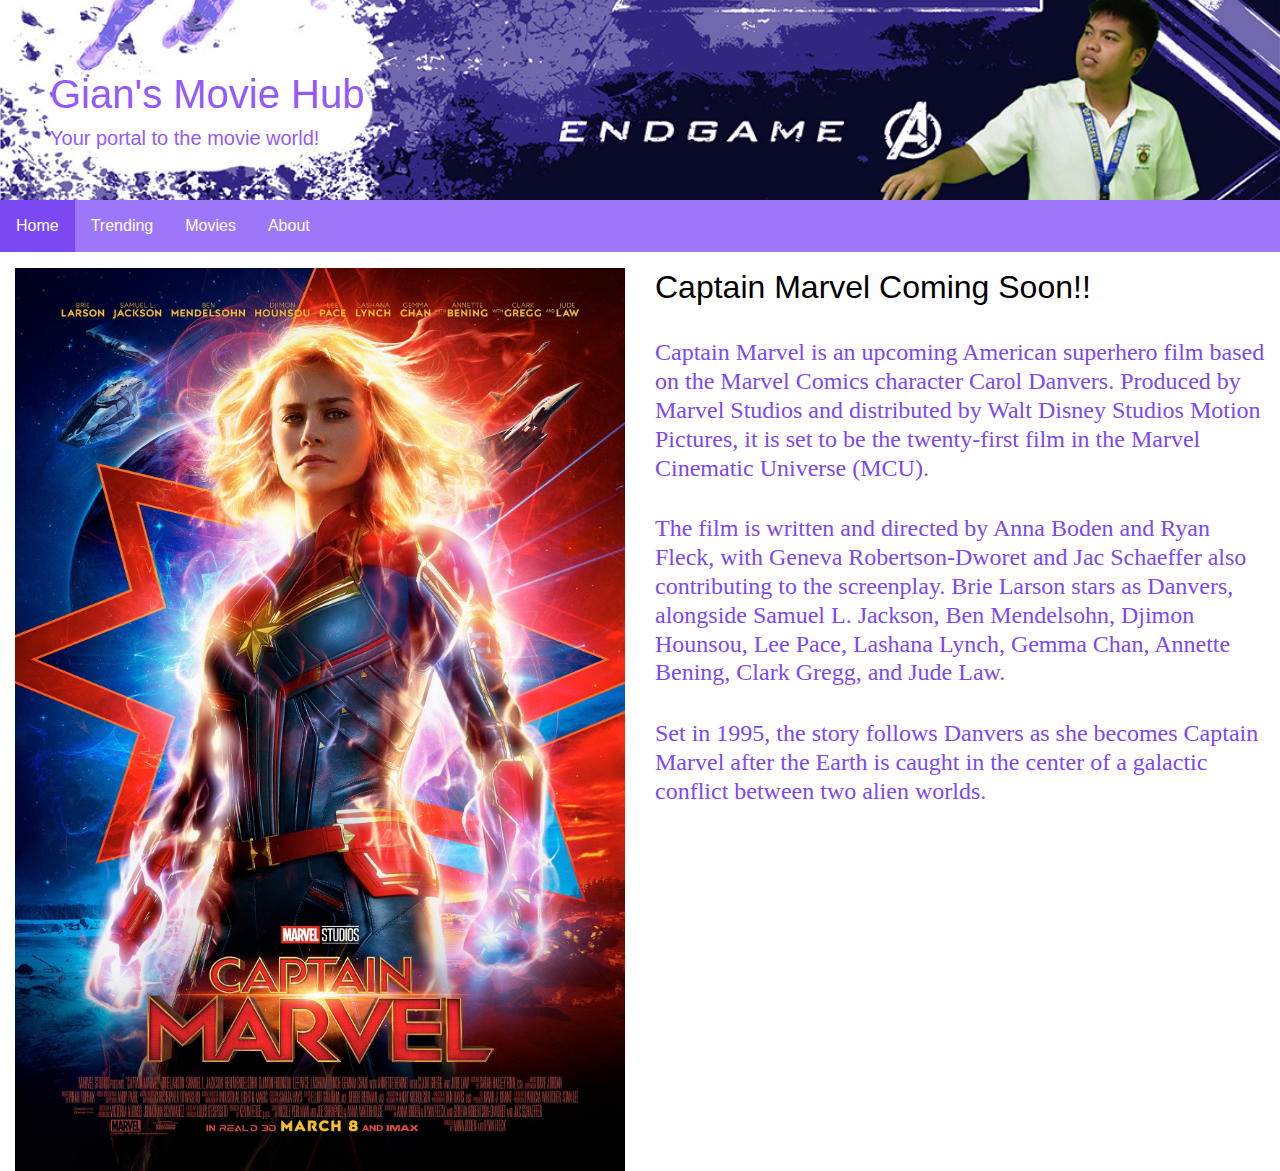
<file: index.html>
<!DOCTYPE html>
<html>
<head>
    <meta charset="utf-8">
    <meta name="viewport" content="width=device-width, initial-scale=1">
    <link rel="stylesheet" type="text/css" href="css/click.css">
    <link rel="stylesheet" href="https://maxcdn.bootstrapcdn.com/bootstrap/4.0.0/css/bootstrap.min.css" integrity="sha384-Gn5384xqQ1aoWXA+058RXPxPg6fy4IWvTNh0E263XmFcJlSAwiGgFAW/dAiS6JXm" crossorigin="anonymous">
    <script src="https://ajax.googleapis.com/ajax/libs/jquery/3.3.1/jquery.min.js"></script>
    <script src="https://cdnjs.cloudflare.com/ajax/libs/popper.js/1.14.6/umd/popper.min.js"></script>
    <script src="https://maxcdn.bootstrapcdn.com/bootstrap/4.2.1/js/bootstrap.min.js"></script>

</head>
<body>
    <div class="container-fluid gianbanner">
        <div class="bannertext">
            <h1>Gian's Movie Hub</h1>
            <h5>Your portal to the movie world!</h5>
        </div>
    </div>

    <ul>
      <li><a class="active" href="index.html">Home</a></li>
      <li><a href="trending.html">Trending</a></li>
      <li><a href="movies.html">Movies</a></li>
      <li><a href="about.html">About</a></li>
    </ul>
    
    <div class="container-fluid">
        <div class="row">
            <div class="col-6">
                <img id="img1" src="assets/images/cptnmrvl.jpeg">
            </div>
            <div class="col-6">
                <h2><a id="link" href="https://www.comingsoon.net/movie/captain-marvel-2019"><span title="Click to see more info">Captain Marvel Coming Soon!!</span></a></h2>
                <br>
                <h4 id="text">Captain Marvel is an upcoming American superhero film based on the Marvel Comics character Carol Danvers. Produced by Marvel Studios and distributed by Walt Disney Studios Motion Pictures, it is set to be the twenty-first film in the Marvel Cinematic Universe (MCU). </h4>
                <br>
                <h4 id="text">The film is written and directed by Anna Boden and Ryan Fleck, with Geneva Robertson-Dworet and Jac Schaeffer also contributing to the screenplay. Brie Larson stars as Danvers, alongside Samuel L. Jackson, Ben Mendelsohn, Djimon Hounsou, Lee Pace, Lashana Lynch, Gemma Chan, Annette Bening, Clark Gregg, and Jude Law.</h4>
                <br>
                <h4 id="text">Set in 1995, the story follows Danvers as she becomes Captain Marvel after the Earth is caught in the center of a galactic conflict between two alien worlds.</h4>
            </div>
        </div>
    </div>

</body>
</html>
</file>
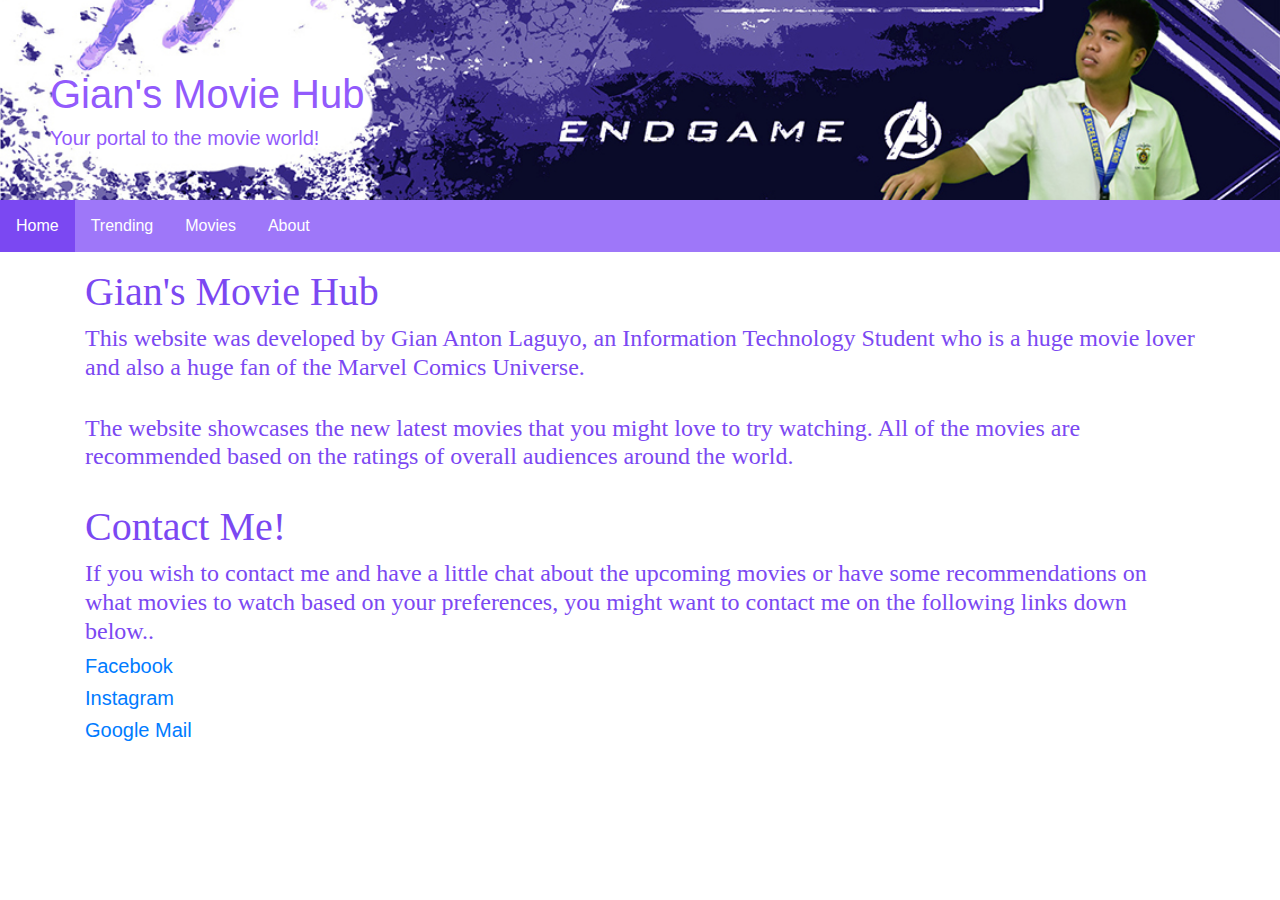
<file: about.html>
<!DOCTYPE html>
<html>
<head>
    <meta charset="utf-8">
    <meta name="viewport" content="width=device-width, initial-scale=1">
    <link rel="stylesheet" type="text/css" href="css/click.css">
    <link rel="stylesheet" href="https://maxcdn.bootstrapcdn.com/bootstrap/4.0.0/css/bootstrap.min.css" integrity="sha384-Gn5384xqQ1aoWXA+058RXPxPg6fy4IWvTNh0E263XmFcJlSAwiGgFAW/dAiS6JXm" crossorigin="anonymous">
    <script src="https://ajax.googleapis.com/ajax/libs/jquery/3.3.1/jquery.min.js"></script>
    <script src="https://cdnjs.cloudflare.com/ajax/libs/popper.js/1.14.6/umd/popper.min.js"></script>
    <script src="https://maxcdn.bootstrapcdn.com/bootstrap/4.2.1/js/bootstrap.min.js"></script>

</head>
<body>
    <div class="container-fluid gianbanner">
        <div class="bannertext">
            <h1>Gian's Movie Hub</h1>
            <h5>Your portal to the movie world!</h5>
        </div>
    </div>

    <ul>
      <li><a class="active" href="index.html">Home</a></li>
      <li><a href="trending.html">Trending</a></li>
      <li><a href="movies.html">Movies</a></li>
      <li><a href="about.html">About</a></li>
    </ul>
    <div class="container">
        <h1 id="text">Gian's Movie Hub</h1>
        <h4 id="text">This website was developed by Gian Anton Laguyo, an Information Technology Student who is a huge movie lover and also a huge fan of the Marvel Comics Universe.</h4>
        <br>
        <h4 id="text">The website showcases the new latest movies that you might love to try watching. All of the movies are recommended based on the ratings of overall audiences around the world.</h4>
        <br>
    </div>
    <div class="container">
        <h1 id="text">Contact Me!</h1>
        <h4 id="text">If you wish to contact me and have a little chat about the upcoming movies or have some recommendations on what movies to watch based on your preferences, you might want to contact me on the following links down below..</h4>
            <h5 id="link"><a href="https://www.facebook.com/gianantonlaguyo99">Facebook</a></h5>
            <h5 id="link"><a href="https://www.instagram.com/gianantonlaguyo">Instagram</a></h5>
            <h5 id="link"><a href="gianantonlaguyo@gmail.com">Google Mail</a></h5>
        
    </div>
</body>
</html>
</file>
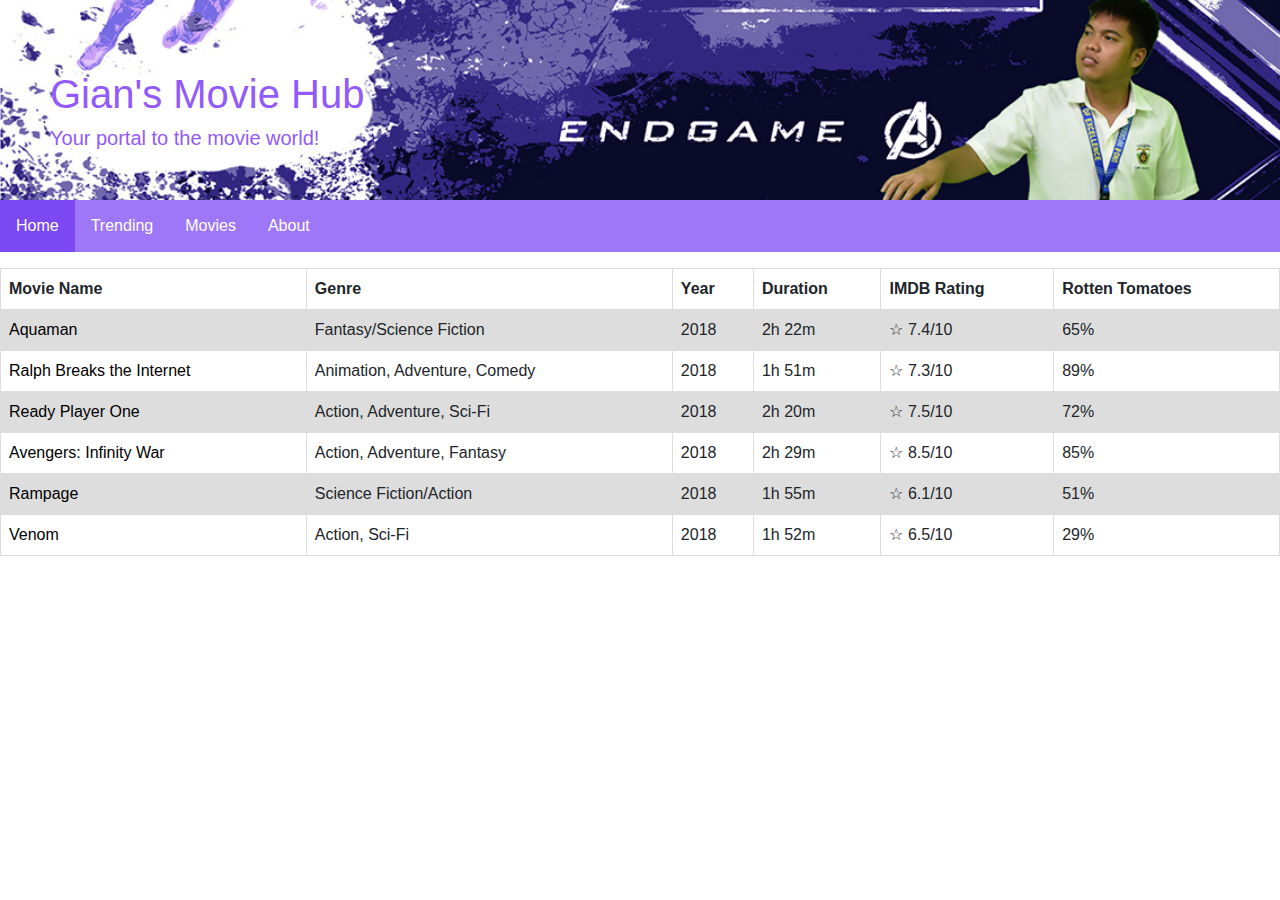
<file: movies.html>
<!DOCTYPE html>
<html>
<head>
    <meta charset="utf-8">
    <meta name="viewport" content="width=device-width, initial-scale=1">
    <link rel="stylesheet" type="text/css" href="css/click.css">
    <link rel="stylesheet" href="https://maxcdn.bootstrapcdn.com/bootstrap/4.0.0/css/bootstrap.min.css" integrity="sha384-Gn5384xqQ1aoWXA+058RXPxPg6fy4IWvTNh0E263XmFcJlSAwiGgFAW/dAiS6JXm" crossorigin="anonymous">
    <script src="https://ajax.googleapis.com/ajax/libs/jquery/3.3.1/jquery.min.js"></script>
    <script src="https://cdnjs.cloudflare.com/ajax/libs/popper.js/1.14.6/umd/popper.min.js"></script>
    <script src="https://maxcdn.bootstrapcdn.com/bootstrap/4.2.1/js/bootstrap.min.js"></script>

</head>
<body>
    <div class="container-fluid gianbanner">
        <div class="bannertext">
            <h1>Gian's Movie Hub</h1>
            <h5>Your portal to the movie world!</h5>
        </div>
    </div>

    <ul>
      <li><a class="active" href="index.html">Home</a></li>
      <li><a href="trending.html">Trending</a></li>
      <li><a href="movies.html">Movies</a></li>
      <li><a href="about.html">About</a></li>
    </ul>
    <div class="container-fluid">
        <div class="row">
            <table>
              <tr>
                <th>Movie Name</th>
                <th>Genre</th>
                <th>Year</th>
                <th>Duration</th>
                <th>IMDB Rating</th>
                <th>Rotten Tomatoes</th>
              </tr>
              <tr>
                <td><span title="Click to watch or download"><a id="link" href="http://dl8.heyserver.in/film/2019-1/Aqua.man.2018.720p.hd.rp.x265.HEVC.mkv">Aquaman</a></span></td>
                <td>Fantasy/Science Fiction</td>
                <td>2018</td>
                <td>2h 22m</td>
                <td>&#9734; 7.4/10</td>
                <td>65%</td>
              </tr>
              <tr>
                <td><span title="Click to watch or download"><a id="link" href="http://dl8.heyserver.in/film/2019-1/Ralph.Breaks.the.Internet.2018.Dubbed.Audio.mka">Ralph Breaks the Internet</a></span></td>
                <td>Animation, Adventure, Comedy</td>
                <td>2018</td>
                <td>1h 51m</td>
                <td>&#9734; 7.3/10</td>
                <td>89%</td>
              </tr>
              <tr>
                 <td><span title="Click to watch or download"><a id="link" href="http://dl8.heyserver.in/film/2019-1/Ralph.Breaks.the.Internet.2018.Dubbed.Audio.mka">Ready Player One</a></span></td>
                <td> Action, Adventure, Sci-Fi</td>
                <td>2018</td>
                <td>2h 20m</td>
                <td>&#9734; 7.5/10</td>
                <td>72%</td>
              </tr>
              <tr>
                 <td><span title="Click to watch or download"><a id="link" href="http://dl8.heyserver.in/film/2018-7/Avengers.Infinity.War.2018.Full.HD.1080p.BluRay.x264.Replica.mkv">Avengers: Infinity War</a></span></td>
                <td>Action, Adventure, Fantasy</td>
                <td>2018</td>
                <td>2h 29m</td>
                <td>&#9734; 8.5/10</td>
                <td>85%</td>
              </tr>
              <tr>
                <td><span title="Click to watch or download"><a id="link" href="http://dl8.heyserver.in/film/2018-6/Rampage.2018.720p.BluRay.MkvCage.mkv">Rampage</a></span></td>
                <td>Science Fiction/Action</td>
                <td>2018</td>
                <td>1h 55m</td>
                <td>&#9734; 6.1/10</td>
                <td>51%</td>
              </tr>
              <tr>
                <td><span title="Click to watch or download"><a id="link" href="http://dl8.heyserver.in/film/2019-1/Aqua.man.2018.720p.hd.rp.x265.HEVC.mkv">Venom</a></span></td>
                <td>Action, Sci-Fi</td>
                <td>2018</td>
                <td>1h 52m</td>
                <td>&#9734; 6.5/10</td>
                <td>29%</td>
              </tr>
            </table>
        </div>
    </div>
</body>
</html>
</file>
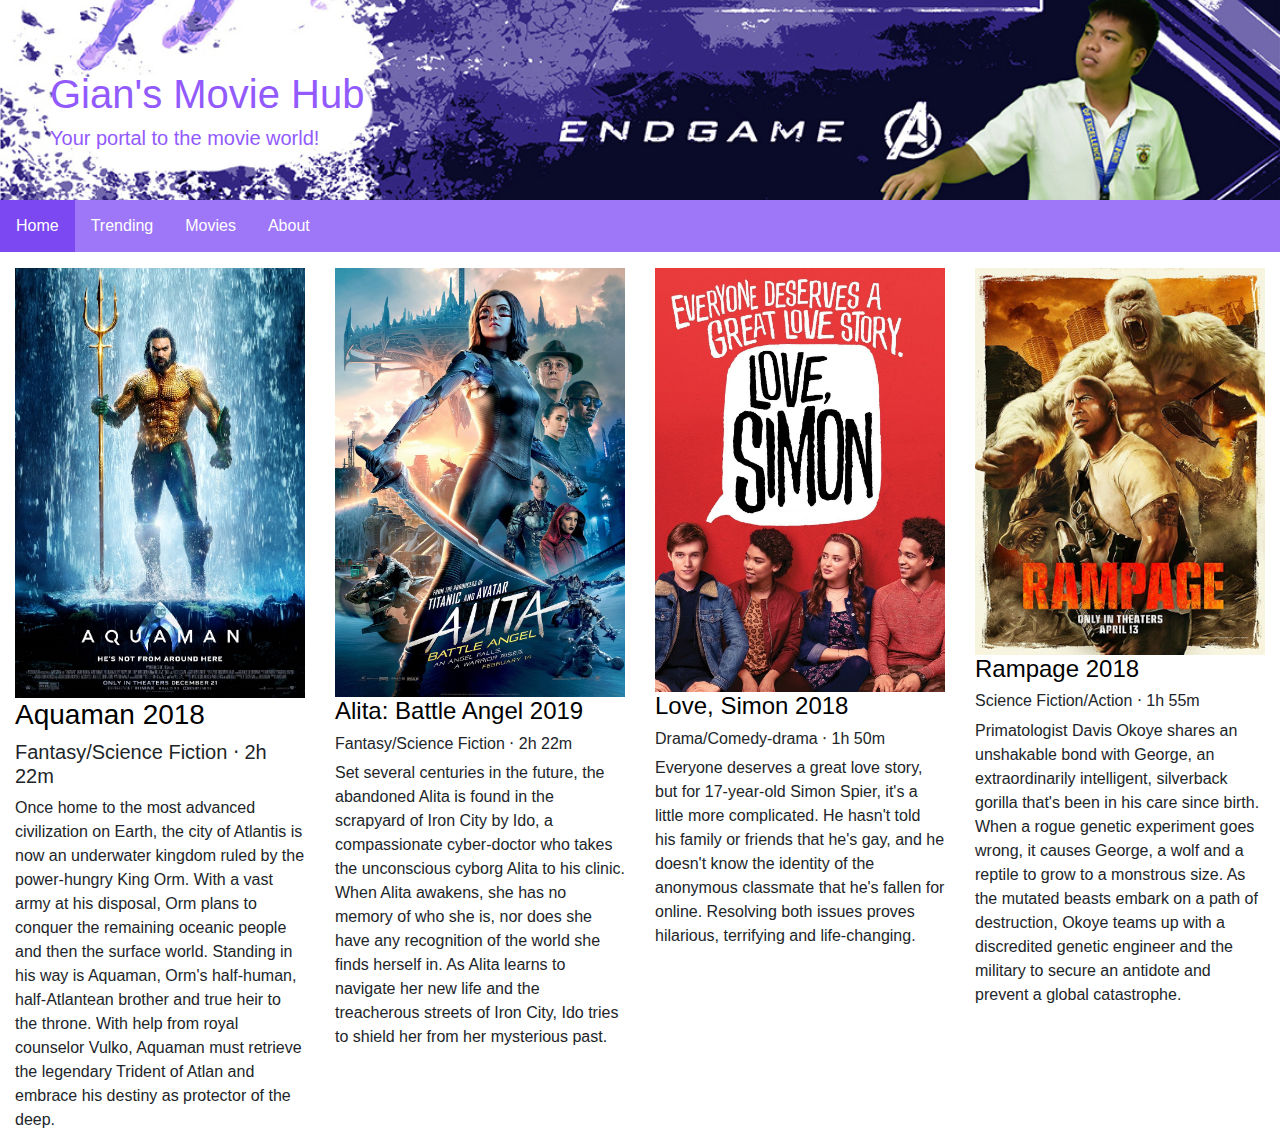
<file: trending.html>
<!DOCTYPE html>
<html>
<head>
    <meta charset="utf-8">
    <meta name="viewport" content="width=device-width, initial-scale=1">
    <link rel="stylesheet" type="text/css" href="css/click.css">
    <link rel="stylesheet" href="https://maxcdn.bootstrapcdn.com/bootstrap/4.0.0/css/bootstrap.min.css" integrity="sha384-Gn5384xqQ1aoWXA+058RXPxPg6fy4IWvTNh0E263XmFcJlSAwiGgFAW/dAiS6JXm" crossorigin="anonymous">
    <script src="https://ajax.googleapis.com/ajax/libs/jquery/3.3.1/jquery.min.js"></script>
    <script src="https://cdnjs.cloudflare.com/ajax/libs/popper.js/1.14.6/umd/popper.min.js"></script>
    <script src="https://maxcdn.bootstrapcdn.com/bootstrap/4.2.1/js/bootstrap.min.js"></script>

</head>
<body>
    <div class="container-fluid gianbanner">
        <div class="bannertext">
            <h1>Gian's Movie Hub</h1>
            <h5>Your portal to the movie world!</h5>
        </div>
    </div>

    <ul>
      <li><a class="active" href="index.html">Home</a></li>
      <li><a href="trending.html">Trending</a></li>
      <li><a href="movies.html">Movies</a></li>
      <li><a href="about.html">About</a></li>
    </ul>

    <div class="container-fluid">
        <div class="row">
            <div class="col-3">
                <img id="img1" src="assets/images/aqmn.jpg">
                <h3><a id="link" href="https://www.imdb.com/title/tt1477834/">Aquaman 2018</a></h3>
                <h5>Fantasy/Science Fiction ‧ 2h 22m</h5>
                <p>Once home to the most advanced civilization on Earth, the city of Atlantis is now an underwater kingdom ruled by the power-hungry King Orm. With a vast army at his disposal, Orm plans to conquer the remaining oceanic people and then the surface world. Standing in his way is Aquaman, Orm's half-human, half-Atlantean brother and true heir to the throne. With help from royal counselor Vulko, Aquaman must retrieve the legendary Trident of Atlan and embrace his destiny as protector of the deep.</p>
            </div>
            <div class="col-3 img2">
                <img id="img1" src="assets/images/alita.jpg">
                <h4><a id="link" href="https://www.imdb.com/title/tt0437086/">Alita: Battle Angel 2019</a></h4>
                <h6>Fantasy/Science Fiction ‧ 2h 22m</h6>
                <p>Set several centuries in the future, the abandoned Alita is found in the scrapyard of Iron City by Ido, a compassionate cyber-doctor who takes the unconscious cyborg Alita to his clinic. When Alita awakens, she has no memory of who she is, nor does she have any recognition of the world she finds herself in. As Alita learns to navigate her new life and the treacherous streets of Iron City, Ido tries to shield her from her mysterious past.</p>
            </div>
            <div class="col-3 img3">
                <img id="img1" src="assets/images/lovesimon.jpg">
                <h4><a id="link" href="https://www.imdb.com/title/tt5164432/">Love, Simon 2018</a></h4>
                <h6>Drama/Comedy-drama ‧ 1h 50m</h6>
                <p>Everyone deserves a great love story, but for 17-year-old Simon Spier, it's a little more complicated. He hasn't told his family or friends that he's gay, and he doesn't know the identity of the anonymous classmate that he's fallen for online. Resolving both issues proves hilarious, terrifying and life-changing.</p>
            </div>
            <div class="col-3 img3">
                <img id="img1" src="assets/images/rampage.jpg">
                <h4><a id="link" href="https://www.imdb.com/title/tt2231461/">Rampage 2018</a></h4>
                <h6>Science Fiction/Action ‧ 1h 55m</h6>
                <p>Primatologist Davis Okoye shares an unshakable bond with George, an extraordinarily intelligent, silverback gorilla that's been in his care since birth. When a rogue genetic experiment goes wrong, it causes George, a wolf and a reptile to grow to a monstrous size. As the mutated beasts embark on a path of destruction, Okoye teams up with a discredited genetic engineer and the military to secure an antidote and prevent a global catastrophe.</p>
            </div>
        </div>
    </div>
</body>
</html>
</file>
<file: css/click.css>
ul {
      list-style-type: none;
      margin: 0;
      padding: 0;
      overflow: hidden;
      background-color: #9e77f9;
    }
    li {
      float: left;
    }
    li a {
      display: block;
      color: white;
      text-align: center;
      padding: 14px 16px;
      text-decoration: none;
    }
    li a:hover {
      background-color: #7b48f2;
      text-decoration: none;
      color: white;
    }
    .gianbanner {
      background-image: url(../assets/images/avg22.jpg);
      background-position: 50% 50%;
      background-size: cover;
      background-repeat: no-repeat;
      margin-bottom: 0px;
      color: #925afc;
      width: 100%;
      height: 200px;
    }
    .active{
      background-color: #7b48f2;
    }
    .bannertext{
      padding-top: 70px;
      padding-left: 35px;
    }
    #img1{
      width: 100%;
      height: auto;
    }
    #link{
      text-decoration: none;
      color: black;
    }
    table {
      font-family: arial, sans-serif;

      width: 100%;
    }

    td, th {
      border: 1px solid #dddddd;
      text-align: left;
      padding: 8px;
    }

    tr:nth-child(even) {
      background-color: #dddddd;
    }
#text{
    color: #7b48f2;
    font-family: candara;
}
</file>
